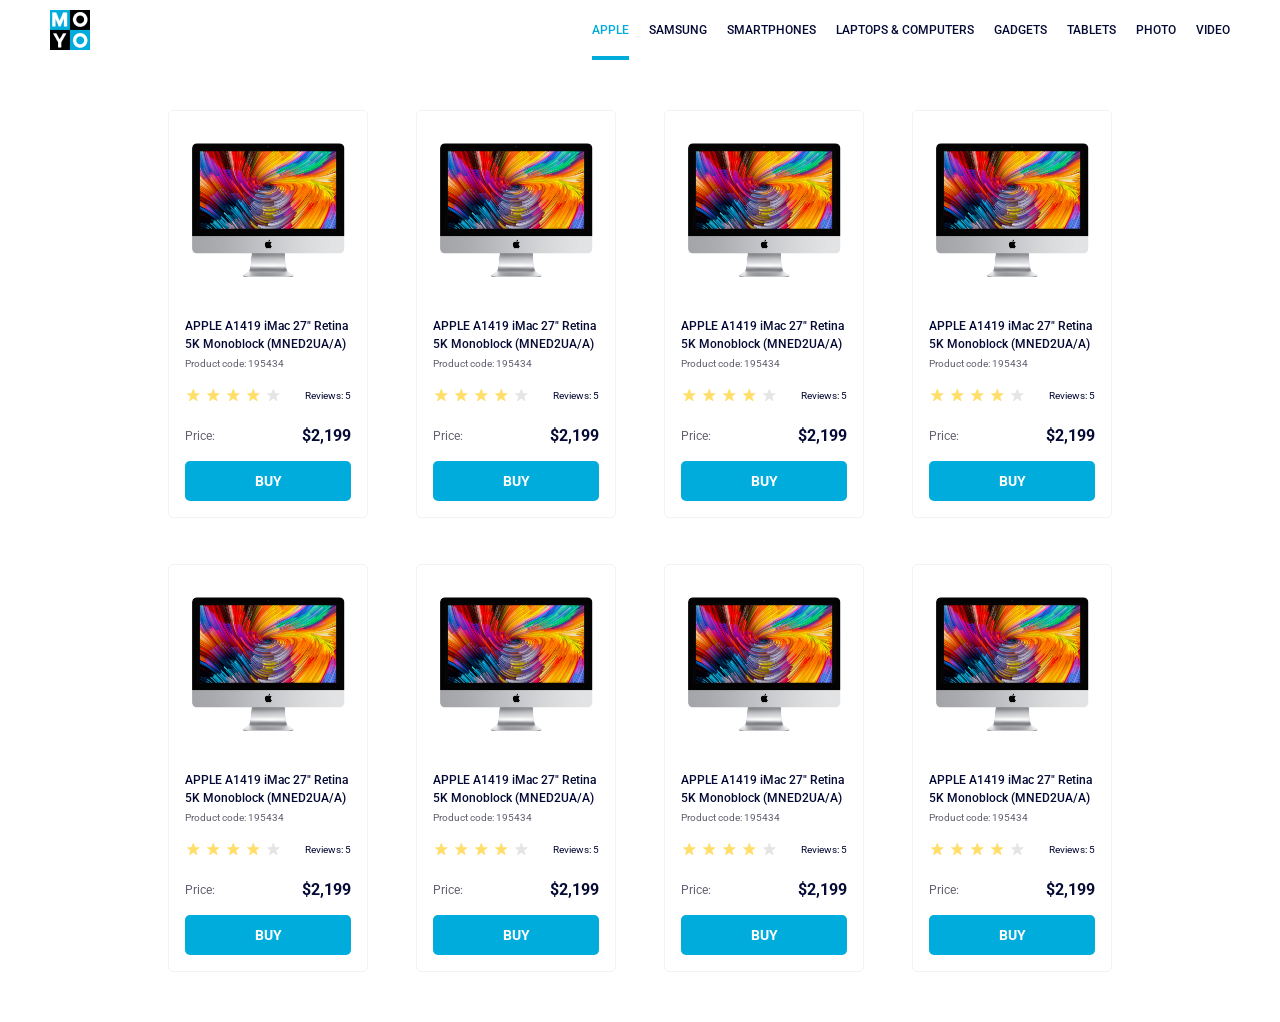
<file: index.html>
<!doctype html><html lang="en"><head><meta charset="utf-8"><meta name="viewport" content="width=device-width, user-scalable=no, initial-scale=1.0, maximum-scale=1.0, minimum-scale=1.0"><meta http-equiv="X-UA-Compatible" content="ie=edge"><title>Moyo header</title><link rel="stylesheet" href="index.4ce67996.css"><link href="https://fonts.googleapis.com/css2?family=Roboto:wght@500&display=swap" rel="stylesheet"></head><body> <div class="app"> <header class="header"> <a href="/" class="logo"> <img src="logo.eddae0ff.png" alt="Moyo Logo" class="logo__image"> </a> <nav class="nav"> <ul class="nav__list"> <li class="nav__item"> <a href="#apple" class="is-active nav__link"> Apple </a> </li> <li class="nav__item"> <a href="#samsung" class="nav__link"> Samsung </a> </li> <li class="nav__item"> <a href="#smartphones" class="nav__link"> Smartphones </a> </li> <li class="nav__item"> <a href="#laptops&computers" class="nav__link" data-qa="nav-hover"> Laptops & Computers </a> </li> <li class="nav__item"> <a href="#gadgets" class="nav__link"> Gadgets </a> </li> <li class="nav__item"> <a href="#tablets" class="nav__link"> Tablets </a> </li> <li class="nav__item"> <a href="#photo" class="nav__link"> Photo </a> </li> <li class="nav__item"> <a href="#video" class="nav__link"> Video </a> </li> </ul> </nav> </header> </div> <main class="main"> <div class="card" data-qa="card"> <img src="imac.202c52ff.jpeg" alt="imac" class="card__image"> <div class="card__info-block"> <h2 class="card__title"> APPLE A1419 iMac 27" Retina 5K Monoblock (MNED2UA/A) </h2> <h3 class="card__code">Product code: 195434</h3> </div> <div class="card__reviews-block"> <article class="stars stars--4"> <span class="stars__star"></span> <span class="stars__star"></span> <span class="stars__star"></span> <span class="stars__star"></span> <span class="stars__star"></span> </article> <a href="#" class="card__reviews-text"> Reviews: 5 </a> </div> <div class="card__price-block"> <span class="card__price-text">Price:</span> <span class="card__price-number">$2,199</span> </div> <div class="card__button-box"> <a href="#" class="card__button" data-qa="card-hover"> Buy </a> </div> </div> <div class="card"> <img src="imac.202c52ff.jpeg" alt="imac" class="card__image"> <div class="card__info-block"> <h2 class="card__title"> APPLE A1419 iMac 27" Retina 5K Monoblock (MNED2UA/A) </h2> <h3 class="card__code">Product code: 195434</h3> </div> <div class="card__reviews-block"> <article class="stars stars--4"> <span class="stars__star"></span> <span class="stars__star"></span> <span class="stars__star"></span> <span class="stars__star"></span> <span class="stars__star"></span> </article> <a href="#" class="card__reviews-text"> Reviews: 5 </a> </div> <div class="card__price-block"> <span class="card__price-text">Price:</span> <span class="card__price-number">$2,199</span> </div> <div class="card__button-box"> <a href="#" class="card__button"> Buy </a> </div> </div> <div class="card"> <img src="imac.202c52ff.jpeg" alt="imac" class="card__image"> <div class="card__info-block"> <h2 class="card__title"> APPLE A1419 iMac 27" Retina 5K Monoblock (MNED2UA/A) </h2> <h3 class="card__code">Product code: 195434</h3> </div> <div class="card__reviews-block"> <article class="stars stars--4"> <span class="stars__star"></span> <span class="stars__star"></span> <span class="stars__star"></span> <span class="stars__star"></span> <span class="stars__star"></span> </article> <a href="#" class="card__reviews-text"> Reviews: 5 </a> </div> <div class="card__price-block"> <span class="card__price-text">Price:</span> <span class="card__price-number">$2,199</span> </div> <div class="card__button-box"> <a href="#" class="card__button"> Buy </a> </div> </div> <div class="card"> <img src="imac.202c52ff.jpeg" alt="imac" class="card__image"> <div class="card__info-block"> <h2 class="card__title"> APPLE A1419 iMac 27" Retina 5K Monoblock (MNED2UA/A) </h2> <h3 class="card__code">Product code: 195434</h3> </div> <div class="card__reviews-block"> <article class="stars stars--4"> <span class="stars__star"></span> <span class="stars__star"></span> <span class="stars__star"></span> <span class="stars__star"></span> <span class="stars__star"></span> </article> <a href="#" class="card__reviews-text"> Reviews: 5 </a> </div> <div class="card__price-block"> <span class="card__price-text">Price:</span> <span class="card__price-number">$2,199</span> </div> <div class="card__button-box"> <a href="#" class="card__button"> Buy </a> </div> </div> <div class="card"> <img src="imac.202c52ff.jpeg" alt="imac" class="card__image"> <div class="card__info-block"> <h2 class="card__title"> APPLE A1419 iMac 27" Retina 5K Monoblock (MNED2UA/A) </h2> <h3 class="card__code">Product code: 195434</h3> </div> <div class="card__reviews-block"> <article class="stars stars--4"> <span class="stars__star"></span> <span class="stars__star"></span> <span class="stars__star"></span> <span class="stars__star"></span> <span class="stars__star"></span> </article> <a href="#" class="card__reviews-text"> Reviews: 5 </a> </div> <div class="card__price-block"> <span class="card__price-text">Price:</span> <span class="card__price-number">$2,199</span> </div> <div class="card__button-box"> <a href="#" class="card__button"> Buy </a> </div> </div> <div class="card"> <img src="imac.202c52ff.jpeg" alt="imac" class="card__image"> <div class="card__info-block"> <h2 class="card__title"> APPLE A1419 iMac 27" Retina 5K Monoblock (MNED2UA/A) </h2> <h3 class="card__code">Product code: 195434</h3> </div> <div class="card__reviews-block"> <article class="stars stars--4"> <span class="stars__star"></span> <span class="stars__star"></span> <span class="stars__star"></span> <span class="stars__star"></span> <span class="stars__star"></span> </article> <a href="#" class="card__reviews-text"> Reviews: 5 </a> </div> <div class="card__price-block"> <span class="card__price-text">Price:</span> <span class="card__price-number">$2,199</span> </div> <div class="card__button-box"> <a href="#" class="card__button"> Buy </a> </div> </div> <div class="card"> <img src="imac.202c52ff.jpeg" alt="imac" class="card__image"> <div class="card__info-block"> <h2 class="card__title"> APPLE A1419 iMac 27" Retina 5K Monoblock (MNED2UA/A) </h2> <h3 class="card__code">Product code: 195434</h3> </div> <div class="card__reviews-block"> <article class="stars stars--4"> <span class="stars__star"></span> <span class="stars__star"></span> <span class="stars__star"></span> <span class="stars__star"></span> <span class="stars__star"></span> </article> <a href="#" class="card__reviews-text"> Reviews: 5 </a> </div> <div class="card__price-block"> <span class="card__price-text">Price:</span> <span class="card__price-number">$2,199</span> </div> <div class="card__button-box"> <a href="#" class="card__button"> Buy </a> </div> </div> <div class="card"> <img src="imac.202c52ff.jpeg" alt="imac" class="card__image"> <div class="card__info-block"> <h2 class="card__title"> APPLE A1419 iMac 27" Retina 5K Monoblock (MNED2UA/A) </h2> <h3 class="card__code">Product code: 195434</h3> </div> <div class="card__reviews-block"> <article class="stars stars--4"> <span class="stars__star"></span> <span class="stars__star"></span> <span class="stars__star"></span> <span class="stars__star"></span> <span class="stars__star"></span> </article> <a href="#" class="card__reviews-text"> Reviews: 5 </a> </div> <div class="card__price-block"> <span class="card__price-text">Price:</span> <span class="card__price-number">$2,199</span> </div> <div class="card__button-box"> <a href="#" class="card__button"> Buy </a> </div> </div> </main> </body></html>
</file>
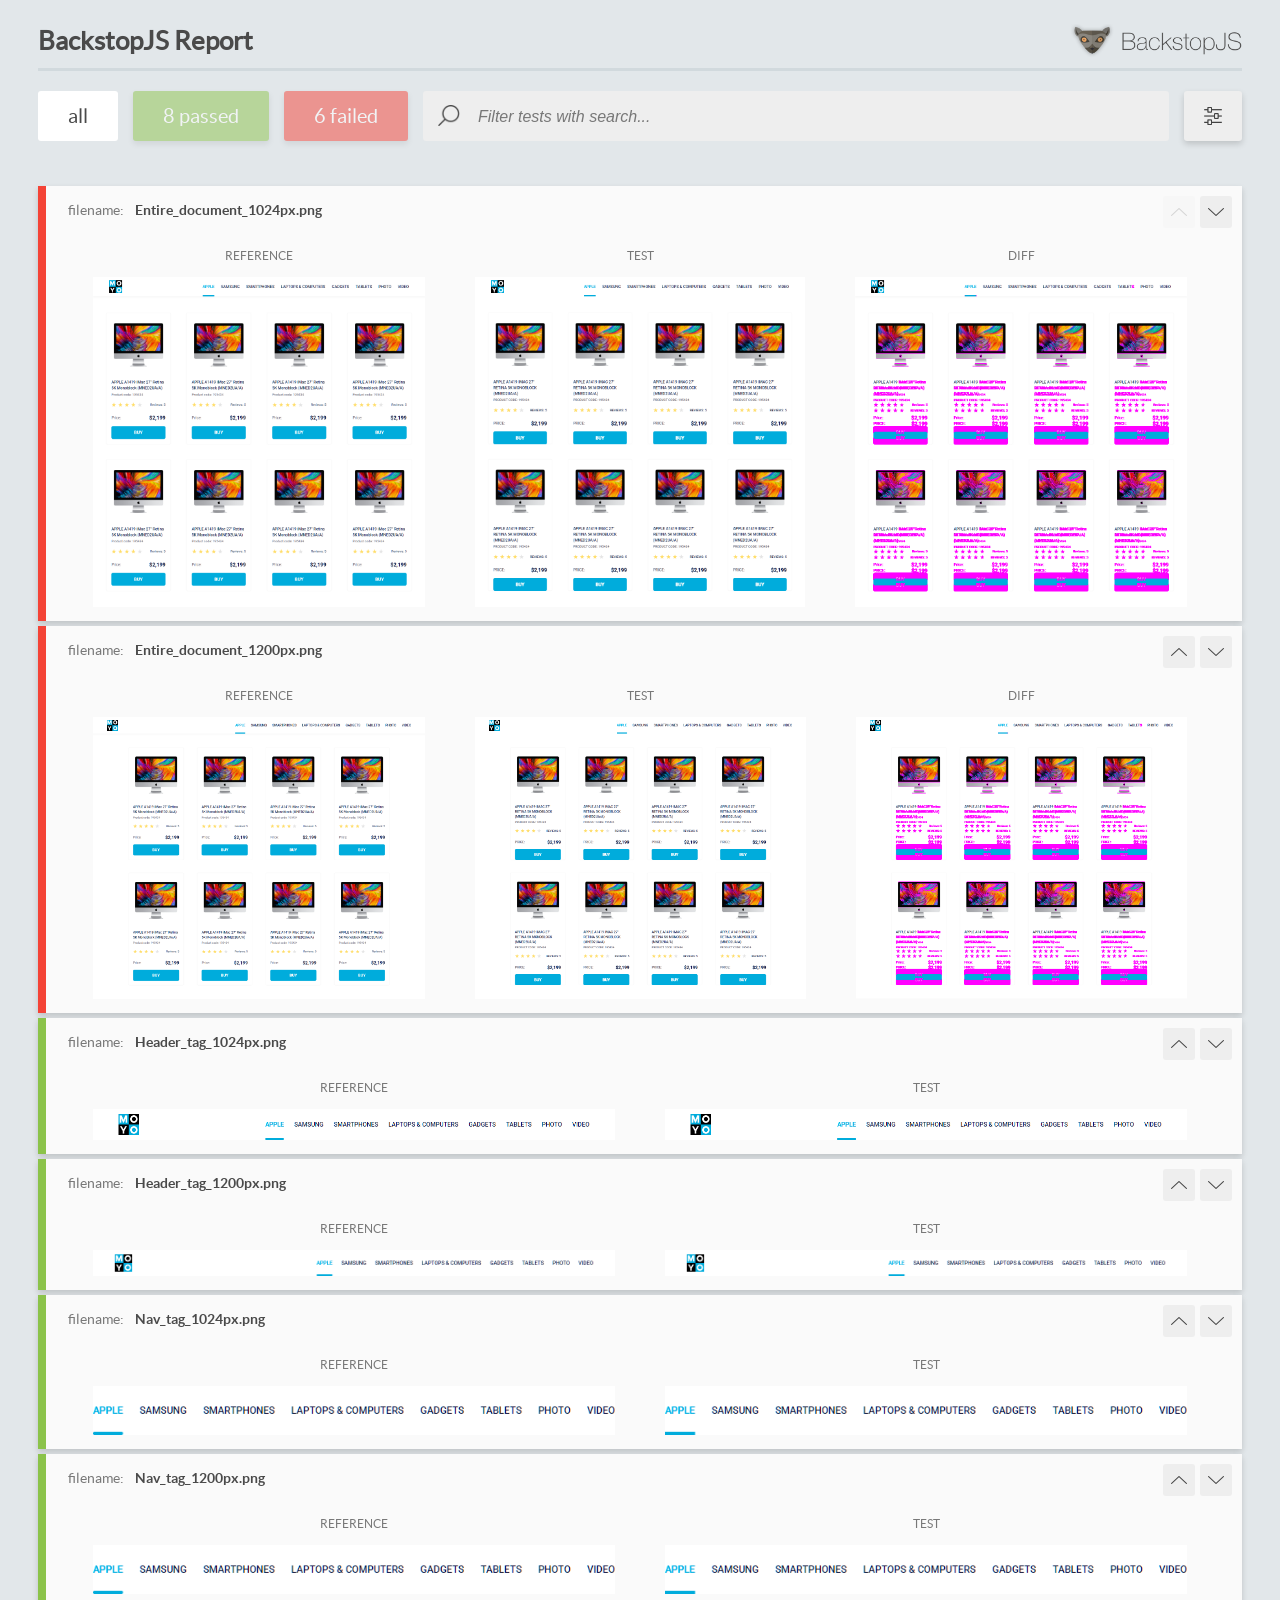
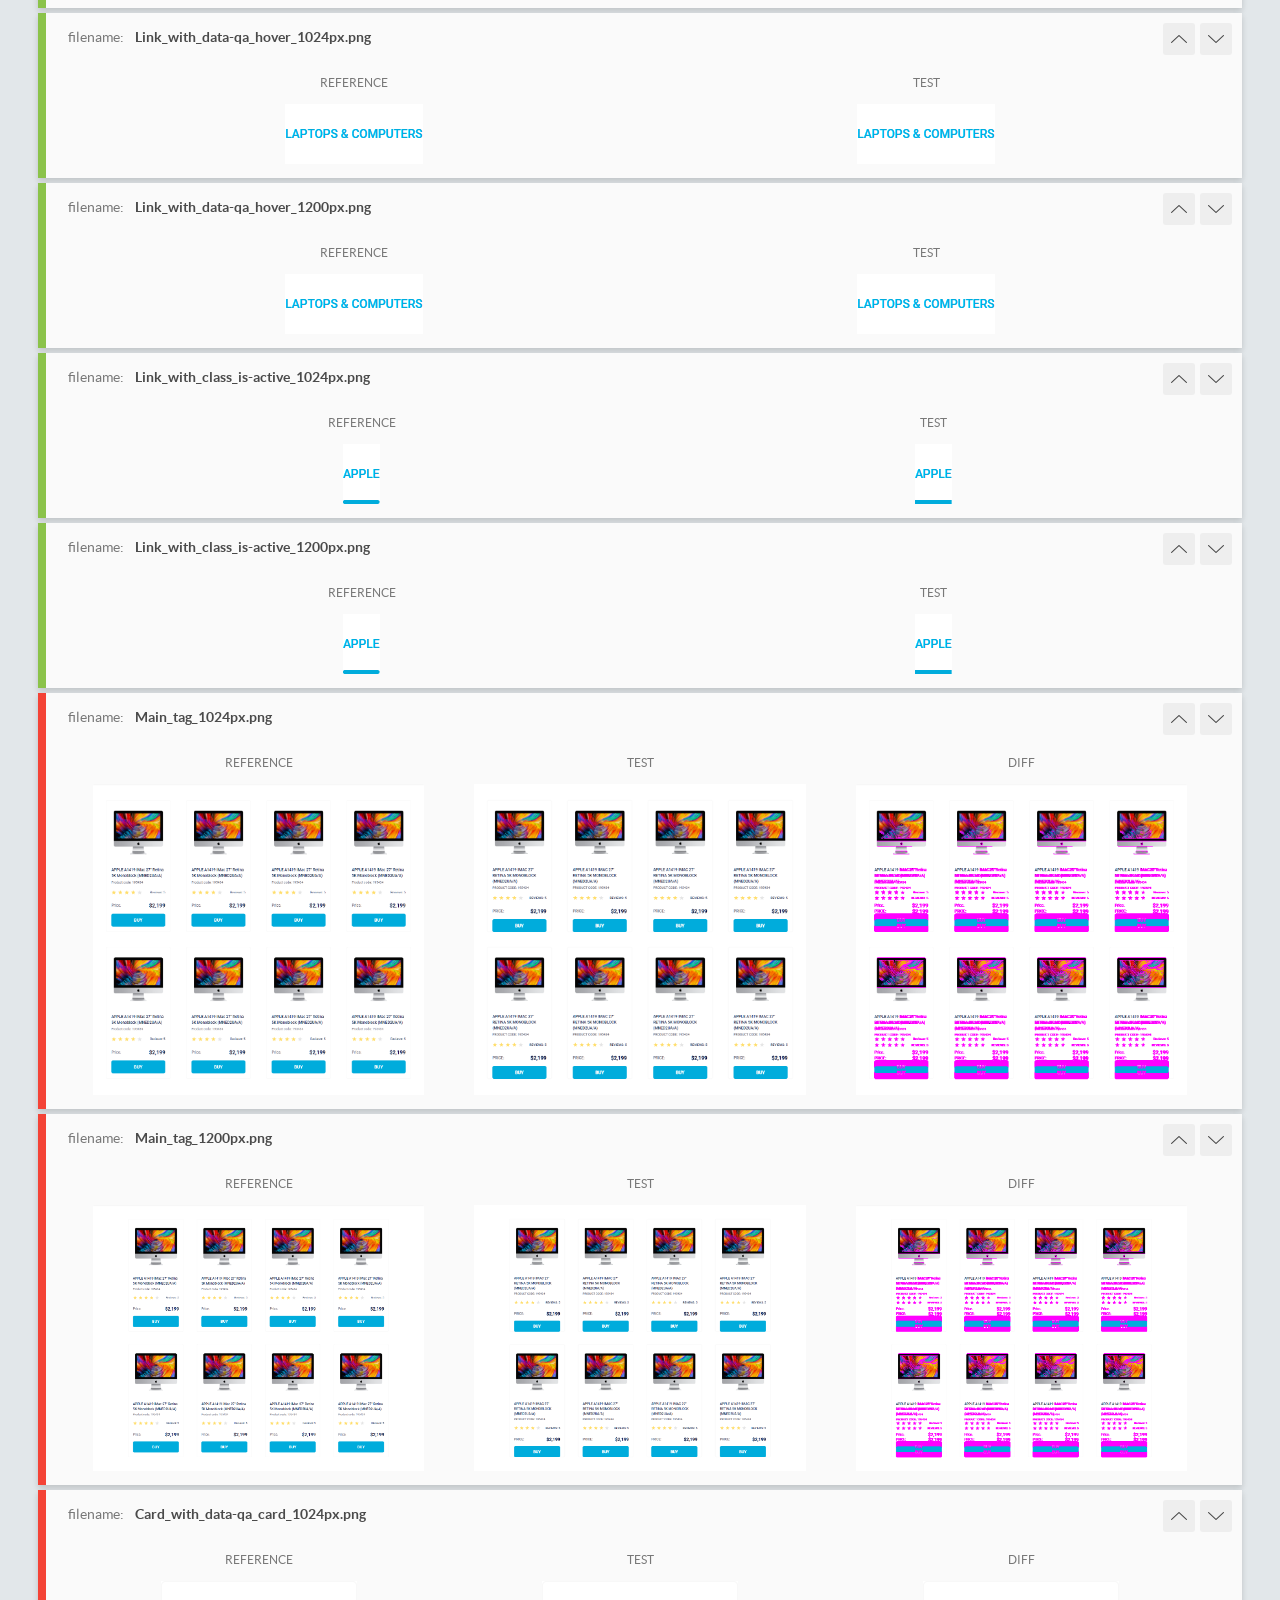
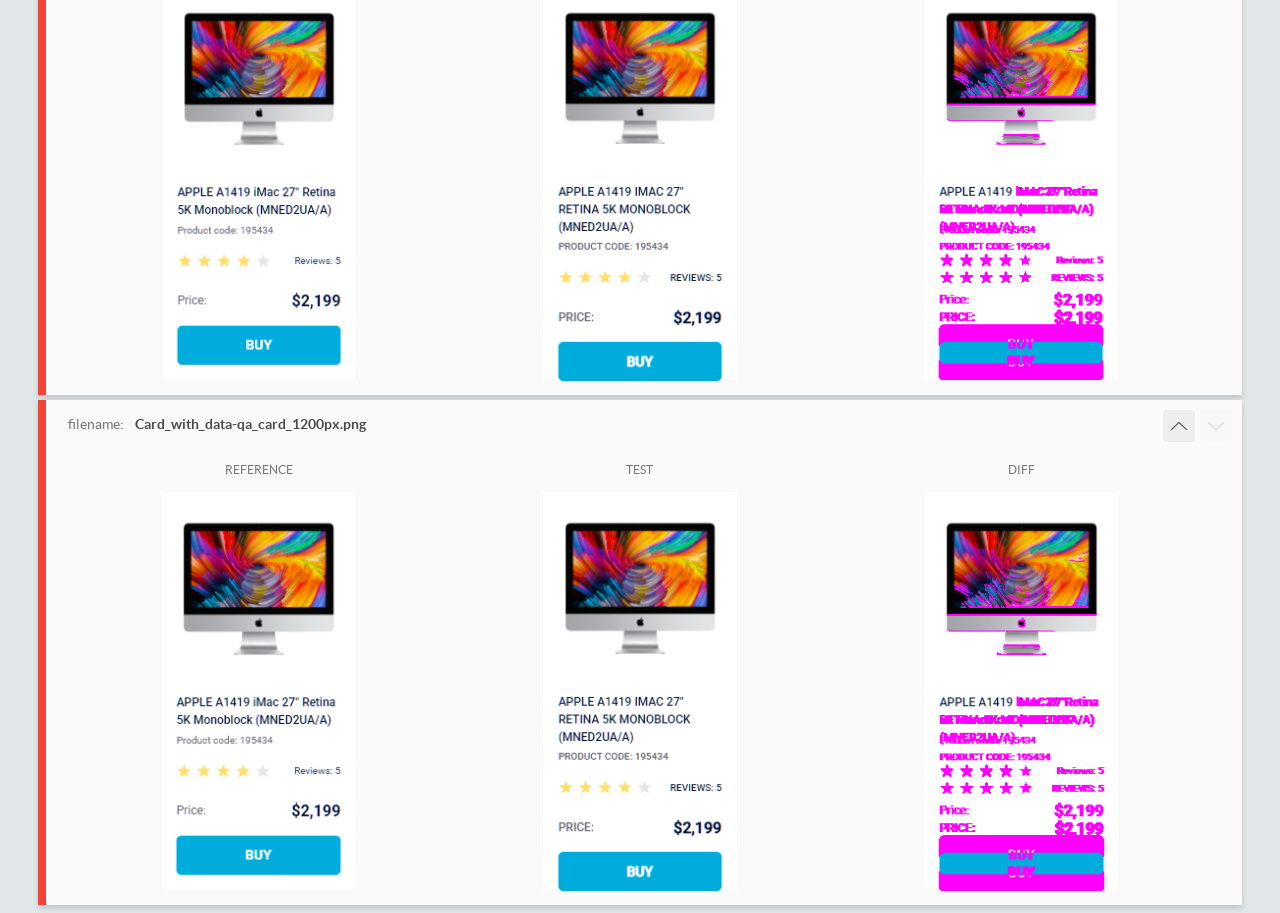
<file: report/html_report/index.html>
<!DOCTYPE html>
<html>
  <head>
    <meta charset="utf-8">
    <!-- Disable Cache -->
    <meta http-equiv="Cache-Control" content="no-cache, no-store, must-revalidate">
    <meta http-equiv="Pragma" content="no-cache">
    <meta http-equiv="Expires" content="0">

    <title>BackstopJS Report</title>

    <style>
      @font-face {
          font-family: 'latoregular';
          src: url('./assets/fonts/lato-regular-webfont.woff2') format('woff2'),
              url('./assets/fonts/lato-regular-webfont.woff') format('woff');
          font-weight: 400;
          font-style: normal;
      }
      @font-face {
          font-family: 'latobold';
          src: url('./assets/fonts/lato-bold-webfont.woff2') format('woff2'),
              url('./assets/fonts/lato-bold-webfont.woff') format('woff');
          font-weight: 700;
          font-style: normal;
      }

      .ReactModal__Body--open {
          overflow: hidden;
      }
      .ReactModal__Body--open .header {
        display: none;
      }

    </style>
  </head>
  <body style="background-color: #E2E7EA">
    <div id="root">

    </div>
    <script>
      function report (report) { // eslint-disable-line no-unused-vars
        window.tests = report;
      }
    </script>
    <script src="config.js"></script>
    <script src="index_bundle.js"></script>
  </body>
</html>
</file>
<file: index.4ce67996.css>
.stars{display:flex}.stars__star{background-image:url(star.822d561e.svg);background-position:50%;background-repeat:no-repeat;width:16px;height:16px;margin-right:4px}.stars__star:last-child{margin-right:0}.stars--1 .stars__star:nth-child(-n+1),.stars--2 .stars__star:nth-child(-n+2),.stars--3 .stars__star:nth-child(-n+3),.stars--4 .stars__star:nth-child(-n+4),.stars--5 .stars__star:nth-child(-n+5){background-image:url(star-active.edda4c43.svg)}.app{text-transform:uppercase;color:#060b35;box-sizing:border-box;margin:0;font-family:Roboto,sans-serif;font-size:12px;font-style:normal;font-weight:500}.logo{box-sizing:border-box;line-height:0;display:inline-block}.logo__image{box-sizing:border-box;width:40px;height:40px;display:block}.header{box-sizing:border-box;justify-content:space-between;align-items:center;width:100%;padding:0 50px;display:flex}.nav{box-sizing:border-box}.nav__list{box-sizing:border-box;margin:0;padding:0;list-style:none;display:flex}.nav__item{box-sizing:border-box;margin-right:20px}.nav__item:last-child{margin-right:0}.nav__link{box-sizing:border-box;color:inherit;justify-content:center;align-items:center;height:60px;line-height:1;text-decoration:none;transition-property:all;transition-duration:.3s;display:flex}.nav__link:visited,.nav__link:active{color:inherit;text-decoration:none}.nav__link:hover{color:#00acdc}.nav__link.is-active{color:#00acdc;position:relative}.nav__link.is-active:after{content:"";background:#00acdc;height:4px;position:absolute;bottom:0;left:0;right:0}.card{background-color:#fff;border:1px solid #f3f3f3;border-radius:5px;flex-direction:column;justify-content:flex-start;align-items:center;width:200px;height:408px;font-family:Roboto,sans-serif;transition-property:all;transition-duration:.3s;display:flex}.card__image{width:160px;height:134px;margin-top:32px;display:block}.card__info-block{flex-direction:column;width:100%;height:-moz-fit-content;height:fit-content;display:flex}.card__title{color:#060b35;margin-inline:16px;margin-top:40px;margin-bottom:0;font-size:12px;font-weight:500;line-height:18px;transition-property:all;transition-duration:.3s}.card__code{color:#616070;margin-top:4px;margin-bottom:16px;margin-left:16px;font-size:10px;font-weight:400;line-height:14px}.card__reviews-block{justify-content:space-between;align-items:end;width:calc(100% - 32px);margin:0 16px;display:flex}.card__reviews-text{color:#060b35;font-size:10px;line-height:14px;text-decoration:none}.card__price-block{flex-direction:row;justify-content:space-between;align-items:center;gap:6px;width:calc(100% - 32px);margin:24px 16px 16px;display:flex}.card__price-text{color:#616070;font-size:12px;line-height:18px}.card__price-number{color:#060b35;font-size:16px;font-weight:700;line-height:18px}.card:hover{transform:scale(1.2)}.card:hover .card__title{color:#34568b}.card__button{color:#fff;text-transform:uppercase;background-color:#00acdc;border-radius:5px;justify-content:center;align-items:center;width:calc(100% - 32px);height:40px;font-size:14px;font-weight:700;line-height:16px;text-decoration:none;transition-property:all;transition-duration:.3s;display:inline-flex}.card__button-box{box-sizing:border-box;justify-content:center;width:100%;display:flex}.card__button:hover{color:#00acdc;background-color:#fff;border:1px solid #00acdc}*,:before,:after{box-sizing:border-box}body{margin:0}.main{grid-template-columns:repeat(1,200px);justify-content:center;gap:46px 48px;padding-block:50px;padding-inline:40px;display:grid}@media (width>=488px){.main{grid-template-columns:repeat(2,200px)}}@media (width>=768px){.main{grid-template-columns:repeat(3,200px)}}@media (width>=1024px){.main{grid-template-columns:repeat(4,200px)}}
/*# sourceMappingURL=index.4ce67996.css.map */
</file>
